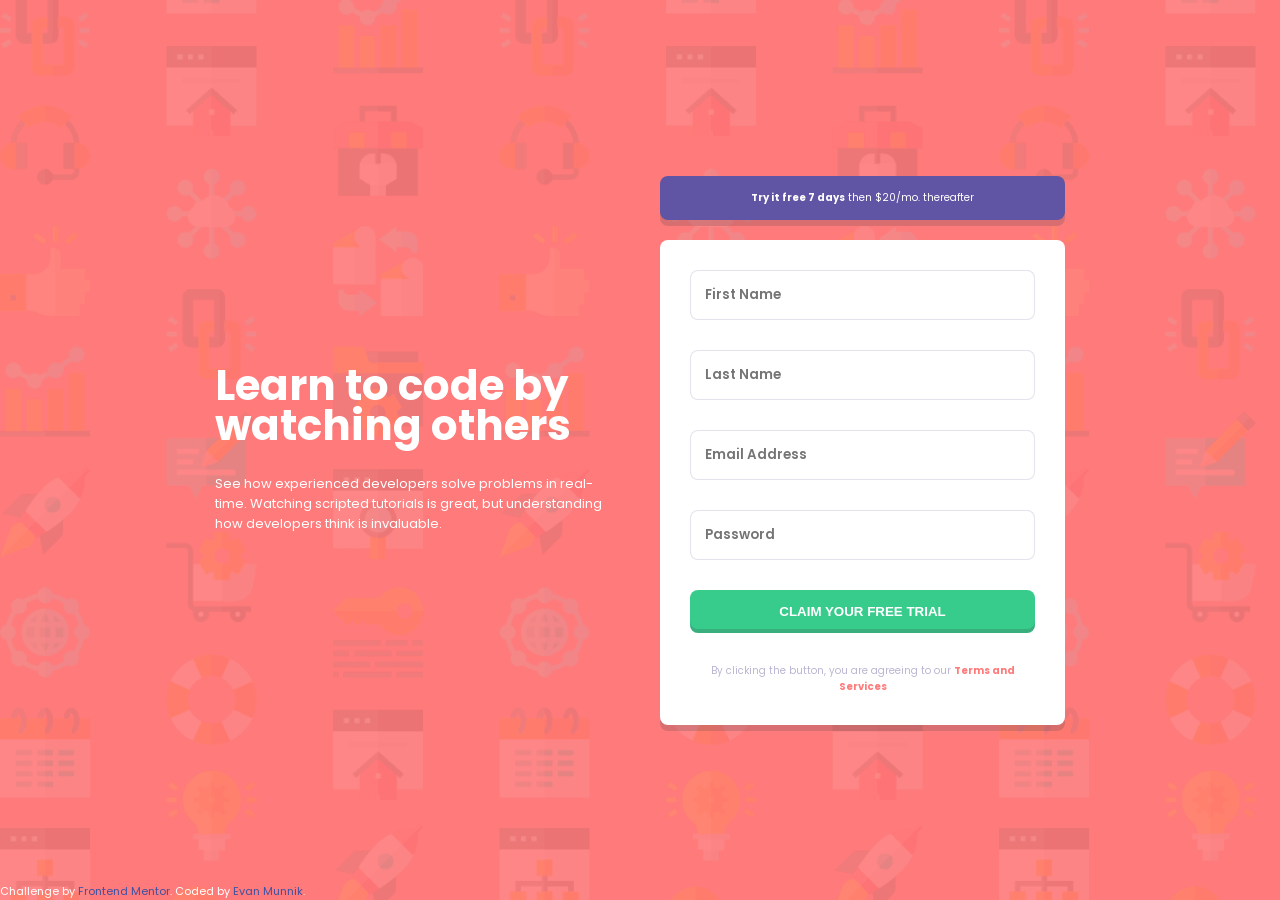
<file: index.html>
<!DOCTYPE html>
<html lang="en">

<head>
  <meta charset="UTF-8" />
  <meta name="viewport" content="width=device-width, initial-scale=1.0" />
  <link rel="icon" type="image/png" sizes="32x32" href="./images/favicon-32x32.png" />
  <link
    href="https://fonts.googleapis.com/css2?family=Poppins:ital,wght@0,100;0,200;0,300;0,400;0,500;0,600;0,700;0,800;0,900;1,100;1,200;1,300;1,400;1,500;1,600;1,700;1,800;1,900&display=swap"
    rel="stylesheet" />
  <link rel="stylesheet" type="text/css" href="style.css" />
  <title>Frontend Mentor | Intro component with sign up form</title>
</head>

<body>
  <main>
    <section class="main-left">
      <h1>Learn to code by watching others</h1>
      <p>
        See how experienced developers solve problems in real-time. Watching
        scripted tutorials is great, but understanding how developers think is
        invaluable.
      </p>
    </section>
    <section class="main-right">
      <article>
        <strong>Try it free 7 days</strong> then $20/mo. thereafter
      </article>
      <form action="">

        <input type="text" id="firstName" name="firstName" placeholder="First Name" />
        <div class="error-message"></div>
        <input type="text" id="lastName" name="lastName" placeholder="Last Name" />
        <div class="error-message"></div>

        <input type="email" id="email" name="email" placeholder="Email Address" />
        <div class="error-message"></div>

        <input type="password" id="password" name="password" placeholder="Password" />
        <div class="error-message"></div>

        <button type="submit" id="submit-btn" aria-label="submit form">Claim your free trial</button>
        <p>
          By clicking the button, you are agreeing to our
          <a href="#">Terms and Services</a>
        </p>
      </form>
    </section>

    <footer>
      <p class="attribution">
        Challenge by
        <a href="https://www.frontendmentor.io?ref=challenge" target="_blank">Frontend Mentor</a>. Coded by <a
          href="#">Evan Munnik</a>.
      </p>
    </footer>
  </main>
  <script src="script.js"></script>
</body>

</html>
</file>
<file: style.css>
/* ---------------- */
/* GENERAL SETTINGS */
/* ---------------- */

* {
  margin: 0;
  padding: 0;
  box-sizing: border-box;
}

html {
  font-size: 62.5%;
  font-family: "Poppins", sans-serif;
  font-weight: 400;
  font-style: normal;
}

:root {
  /* colours */
  --primary-red: hsl(0, 100%, 74%);
  --primary-green: hsl(154, 59%, 51%);
  --accent-blue: hsl(248, 32%, 49%);
  --neutral-dark-blue: hsl(249, 10%, 26%);
  --neutral-dark-blue-alpha: hsla(249, 10%, 26%, 0.2);
  --neutral-grayish-blue: hsl(246, 25%, 77%);
  --neutral-grayish-blue-alpha: hsla(246, 25%, 77%, 0.4);

  /* font-size */
  --fs-heading-1: 4.2rem;
  --fs-heading-1-mobi: 3.8rem;
  --fs-normal: 1.6rem;
  --fs-medium: 1.3rem;
  --fs-small: 1.1rem;

  /* paddings & margins */
  --mb-bottom: 2.8rem;
  --container-padding: 3rem;
  --item-padding: 1.4rem;

  /* grid & flex gaps */
  --container-gap-normal: 3rem;
  --container-gap-medium: 2rem;
  --grid-container-gap: 4rem;

  /* border-radius */
  --border-radius-normal: 0.8rem;
}

body {
  position: relative;
  height: 100vh;
  color: #fff;

  display: flex;
  align-items: center;
  justify-content: center;

  background: var(--primary-red) url(/images/bg-intro-desktop.png);
  background-size: cover;

  padding: 4rem;
}

main {
  display: grid;
  grid-template-columns: repeat(2, 1fr);
  justify-content: center;
  align-items: center;
  gap: var(--grid-container-gap);

  width: 85rem;
}

.main-left .main-right {
  padding: var(--container-padding);
}

input {
  padding: var(--item-padding);
  border-radius: var(--border-radius-normal);
  border: 0.1rem solid var(--neutral-grayish-blue-alpha);
  color: var(--neutral-dark-blue);
  font-family: "Poppins", sans-serif;
  font-weight: 400;
  font-style: normal;
  font-weight: 600;
  width: 100%;
}

input:focus {
  border: 0.1rem solid var(--neutral-grayish-blue);
  outline: 0.1rem solid var(--neutral-grayish-blue);
}

input:invalid {
  content: url(file:///E:/Evan/frontend_mentor/newbie/Intro%20Sign-up%20comp/intro-component-with-signup-form-master/intro-component-with-signup-form-master/images/icon-error.svg);
}

a {
  text-decoration: none;
}

/* ---------------- */
/* LEFT MAIN STYLING */
/* ---------------- */
h1 {
  font-size: var(--fs-heading-1);
  line-height: 4rem;
  margin-bottom: var(--mb-bottom);
}

.main-left > p {
  font-size: var(--fs-medium);
}

/* ---------------- */
/* RIGHT MAIN STYLING */
/* ---------------- */
.main-right {
  display: flex;
  flex-direction: column;
  gap: var(--container-gap-medium);
  height: 100%;
}

.main-right > article {
  text-align: center;
  padding: var(--item-padding);
  background: var(--accent-blue);

  border-radius: var(--border-radius-normal);
  box-shadow: 0 0.6rem var(--neutral-dark-blue-alpha);
}

/* input:invalid {
  border: solid 0.1rem var(--primary-red);
} */

form {
  display: flex;
  flex-direction: column;
  gap: var(--container-gap-normal);
  background: #fff;
  padding: var(--container-padding);

  border-radius: var(--border-radius-normal);
  box-shadow: 0 0.6rem var(--neutral-dark-blue-alpha);
}

button {
  padding: var(--item-padding);
  border: none;
  border-radius: var(--border-radius-normal);
  box-shadow: inset 0 -0.4rem var(--neutral-dark-blue-alpha);
  background: var(--primary-green);
  color: #fff;
  font-weight: 700;
  text-transform: uppercase;
  cursor: pointer;
}

form > p {
  color: var(--neutral-grayish-blue);
  text-align: center;
}

form > p > a {
  color: var(--primary-red);
  font-weight: 700;
}

/* ---------------- */
/* FOOTER STYLING */
/* ---------------- */
footer {
  position: absolute;
  left: 0;
  bottom: 0;
}

.attribution {
  font-size: 11px;
  text-align: center;
}
.attribution a {
  color: hsl(228, 45%, 44%);
}

/* ---------------- */
/* MEDIA QUERIES STYLING */
/* ---------------- */

@media (width <= 560px) {
  body {
    scale: 0.8;
    padding: 1rem 0;
  }

  main {
    grid-template-columns: 1fr;
    grid-template-rows: repeat(2, 1fr);
    align-content: center;
    justify-content: center;
    height: 100%;
    text-align: center;
  }

  h1 {
    font-size: var(--fs-heading-1-mobi);
  }

  .main-left > p {
    font-size: var(--fs-normal);
  }

  .attribution {
    display: none;
  }
}

/* ---------------- */
/* VALIDATION CLASSES */
/* ---------------- */
.error {
  border: 0.2rem solid var(--primary-red);
  background: no-repeat url(images/icon-error.svg);
  background-position: 90%;
  border-radius: inherit;
}

input.error::placeholder {
  color: transparent;
}

.email-placeholder::placeholder {
  color: var(--primary-red) !important;
}

.error-message {
  display: none;
  text-align: right;
  color: var(--primary-red);
  font-weight: 600;
  font-style: italic;
  width: 100%;
  margin: -2rem 0;
}
</file>
